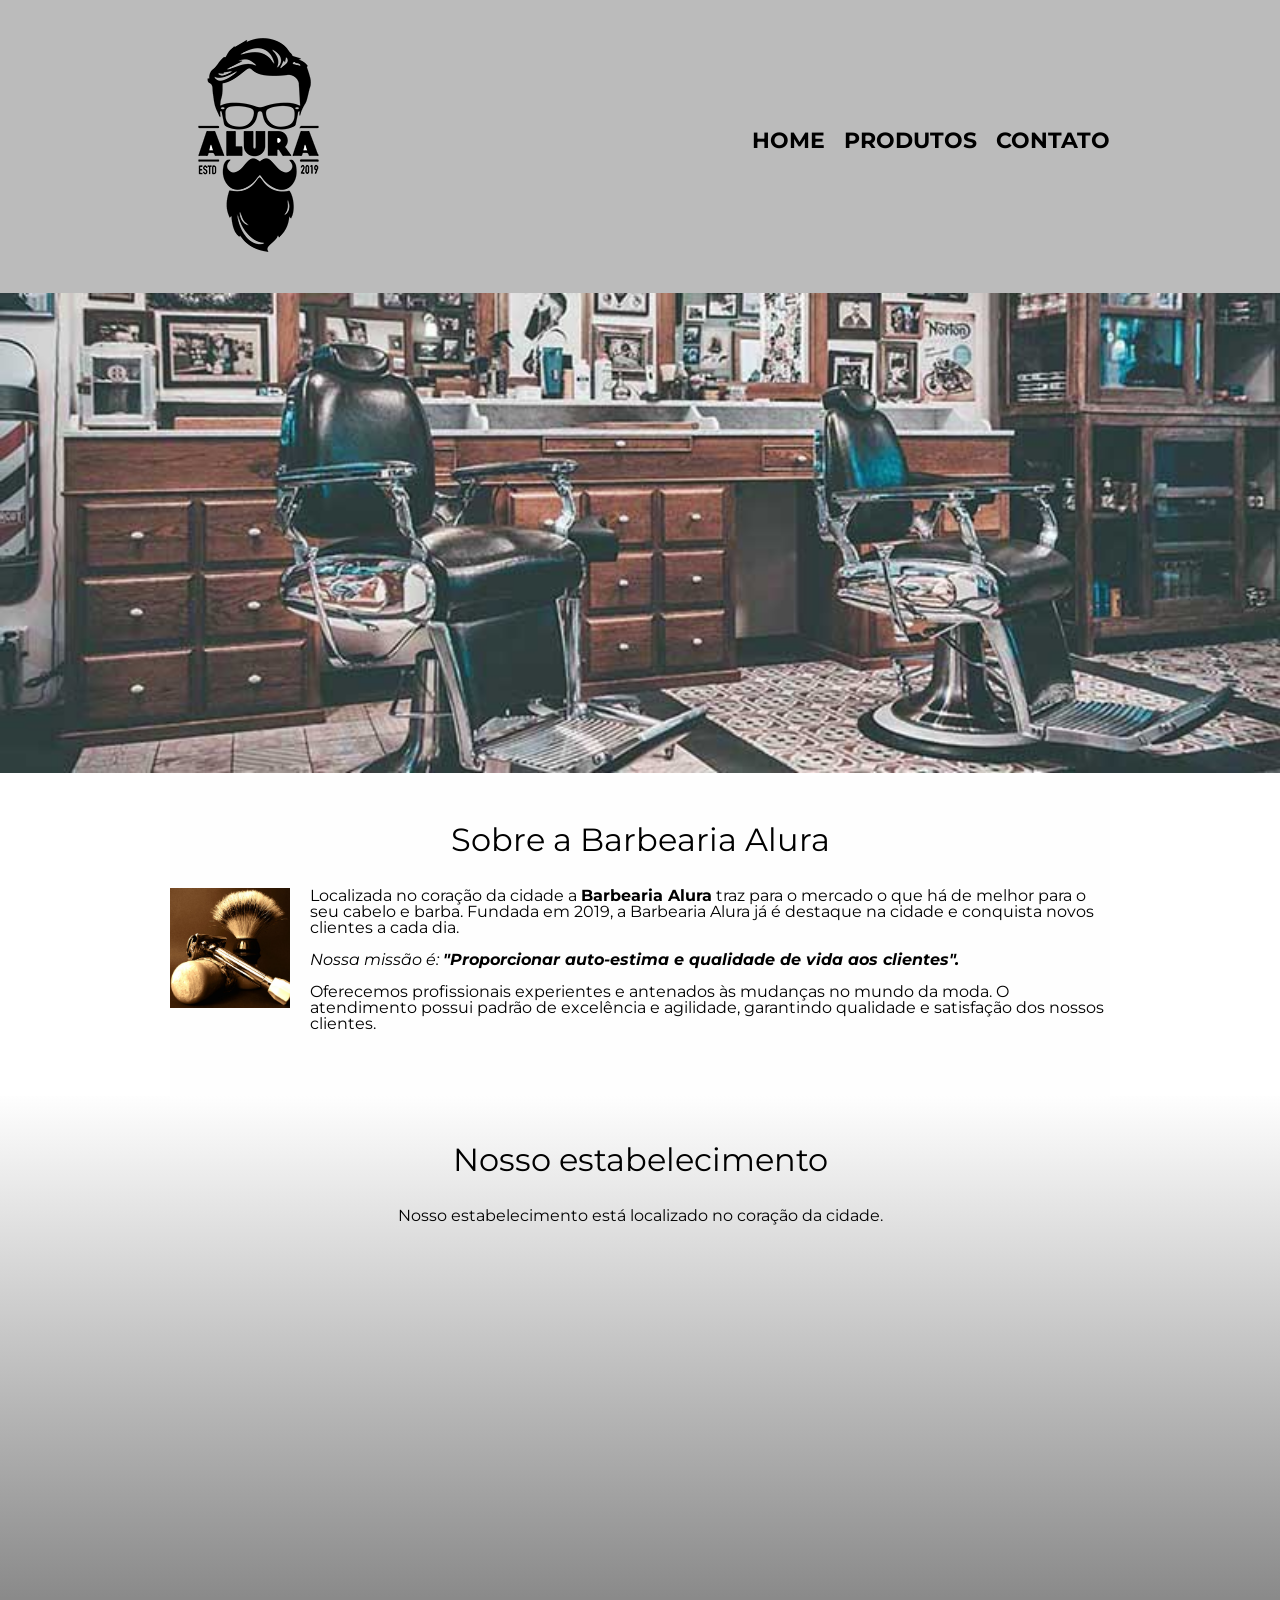
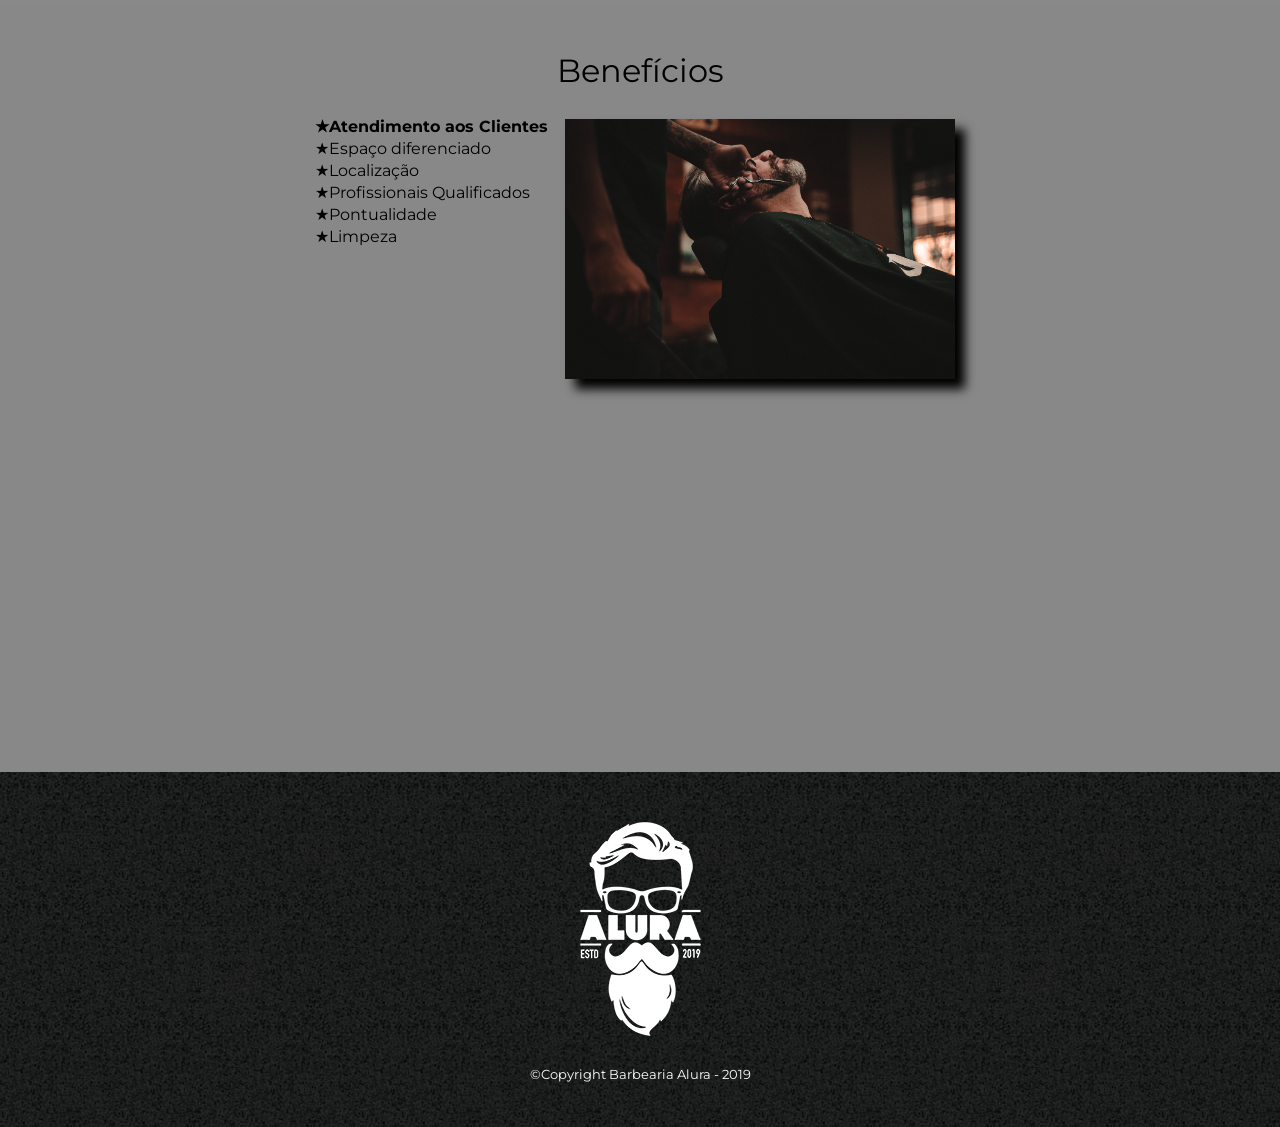
<file: Curso inicial html5 e css3 - Alura/index.html>
<!DOCTYPE html>
<html lang="pt-br">
<head>
	<meta charset="utf-8">
	<meta name="viewport" content="width=device-width, initial-scale = 1.0">
	<title>Barbearia Alura</title>
	<link rel="stylesheet" type="text/css" href="reset.css">
	<link rel="stylesheet" type="text/css" href="style.css">
	<link href="https://fonts.googleapis.com/css2?family=Montserrat&display=swap" rel="stylesheet">
</head>
<body>
	<header>
		<div class="caixa">
			<h1><img src="logo.png" alt="Imagem da logo da barbearia."></h1>

			<nav>
				<ul>
					<a href="index.html"><li>Home</li></a>
					<a href="produtos.html"><li>Produtos</li></a>
					<a href="contato.html"><li>Contato</li></a>
				</ul>
			</nav>
		</div>
	</header>
	<img class = "banner" src="banner.jpg" alt="Imagem banner da barbearia.">
	<main>
		<section class="sobre corFundo">
			<h3 class="titulo-principal">Sobre a Barbearia Alura</h3>
			<img src="utensilios.jpg">
			<p>Localizada no coração da cidade a <strong>Barbearia Alura</strong> traz para o mercado o que há de melhor para o seu cabelo e barba. Fundada em 2019, a Barbearia Alura já é destaque na cidade e conquista novos clientes a cada dia.</p>
			<p id="missao">Nossa missão é: <em><strong>"Proporcionar auto-estima e qualidade de vida aos clientes".</em></strong></p>
			<p>Oferecemos profissionais experientes e antenados às mudanças no mundo da moda. O atendimento possui padrão de excelência e agilidade, garantindo qualidade e satisfação dos nossos clientes.</p>
		</section>

		<section class="estabelecimento">
			<h3 class="titulo-principal">Nosso estabelecimento</h3>
			<div>
				<p>Nosso estabelecimento está localizado no coração da cidade.</p>
				<iframe class="mapa" src="https://www.google.com/maps/embed?pb=!1m18!1m12!1m3!1d3656.448598132935!2d-46.634658748903426!3d-23.58823936839658!2m3!1f0!2f0!3f0!3m2!1i1024!2i768!4f13.1!3m3!1m2!1s0x94ce5a2b2ed7f3a1%3A0xab35da2f5ca62674!2sCaelum%20-%20Escola%20de%20Tecnologia!5e0!3m2!1spt-BR!2sbr!4v1596635737636!5m2!1spt-BR!2sbr" width="940" height="300" frameborder="0" style="border:0;" allowfullscreen="" aria-hidden="false" tabindex="0"></iframe>
			</div>
		</section>

		<section class="beneficios">
			<h3 class="titulo-principal">Benefícios</h3>
			<div>
				<ul>
					<li>Atendimento aos Clientes</li>
					<li>Espaço diferenciado</li>
					<li>Localização</li>
					<li>Profissionais Qualificados</li>
					<li>Pontualidade</li>
					<li>Limpeza</li>
				</ul>
				<img src="beneficios.jpg">
			</div>
			<iframe class="video" width="550" height="310" src="https://www.youtube.com/embed/wcVVXUV0YUY" frameborder="0" allow="accelerometer; autoplay; encrypted-media; gyroscope; picture-in-picture" allowfullscreen></iframe>
		</section>
	</main>
	<footer>
		<div class="rodape">
			<img src="logo-branco.png">
			<p>&copy;Copyright Barbearia Alura - 2019</p>
		</div>
	</footer>
</body>
</html>
</file>
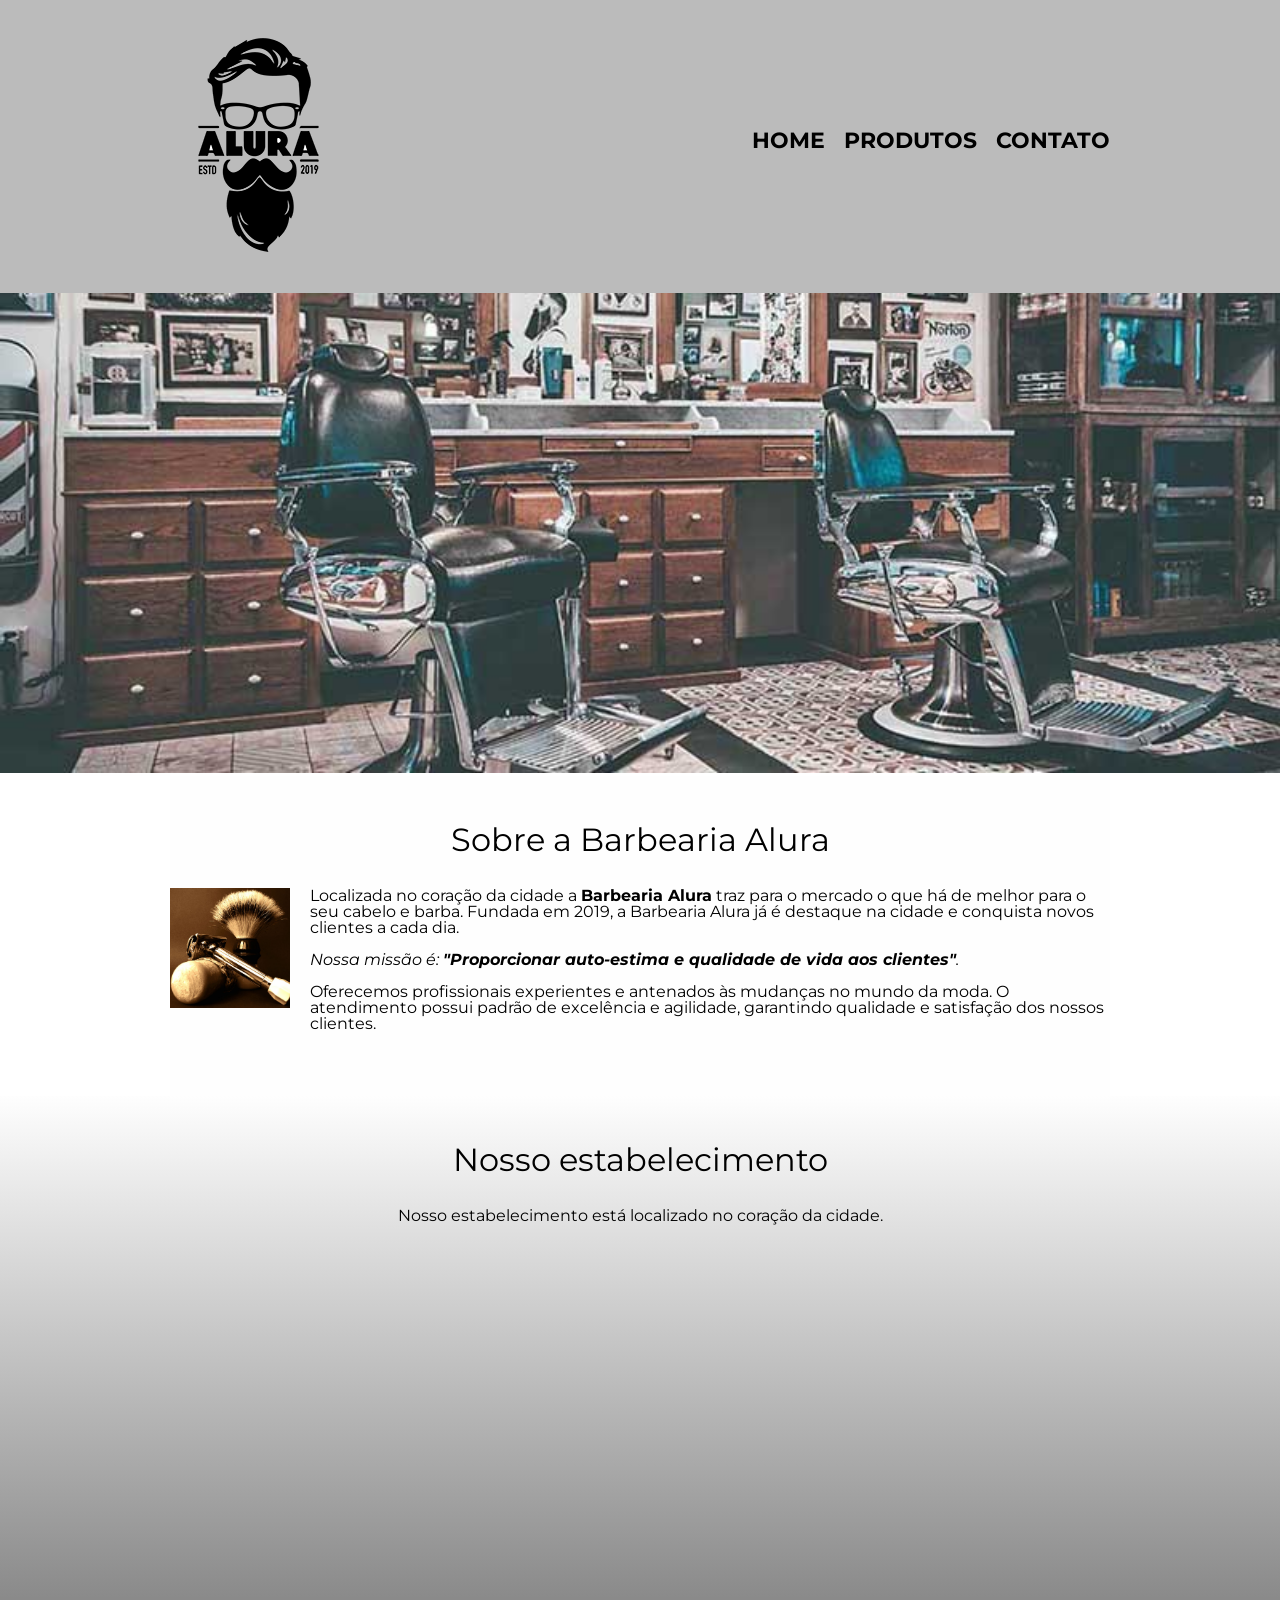
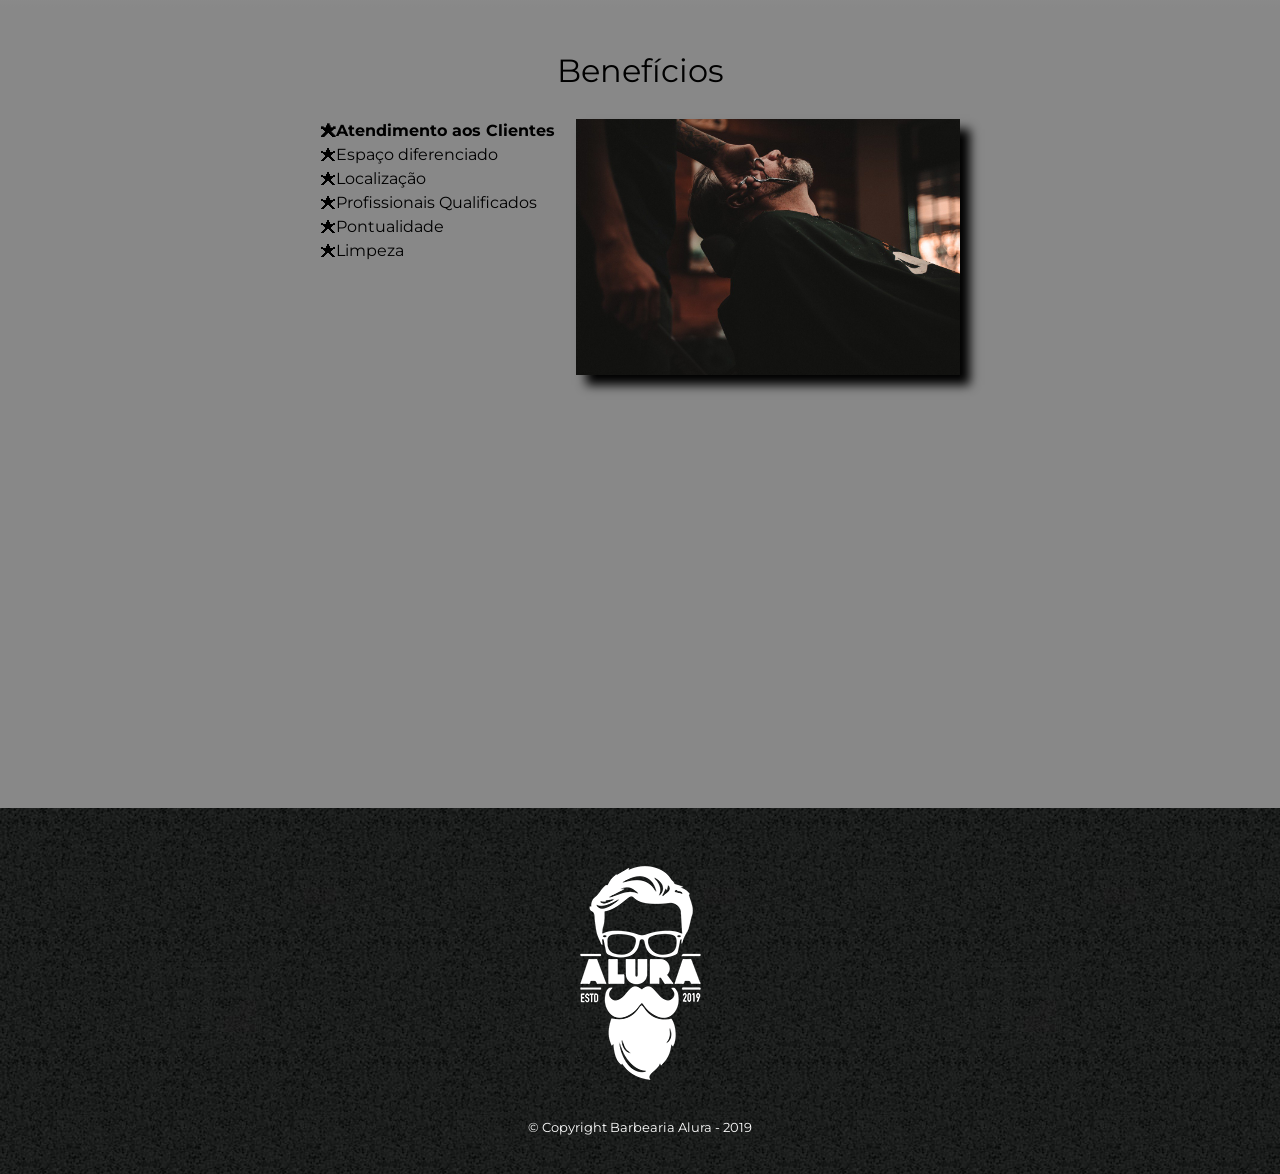
<file: Curso inicial html5 e css3 - Alura/gabarito/index.html>
<!DOCTYPE html>
<html lang="pt-br">
	<head>
		<meta charset="UTF-8">
		<meta name="viewport" content="width=device-width">
		<title>Barbearia Alura</title>

		<link rel="stylesheet" href="reset.css">
		<link rel="stylesheet" href="style.css">
		<link href="https://fonts.googleapis.com/css?family=Montserrat&display=swap" rel="stylesheet">
	</head>

	<body>
		<header>
			<div class="caixa">
				<h1><img src="logo.png"></h1>

				<nav>
					<ul>
						<li><a href="index.html">Home</a></li>
						<li><a href="produtos.html">Produtos</a></li>
						<li><a href="contato.html">Contato</a></li>
					</ul>
				</nav>
			</div>
		</header>

		<img class="banner" src="banner.jpg">

		<main>
			<section class="principal">
				<h2 class="titulo-principal">Sobre a Barbearia Alura</h2>

				<img class="utensilios" src="utensilios.jpg" alt="Utensilios de um barbeiro.">
		 
				<p>Localizada no coração da cidade a <strong>Barbearia Alura</strong> traz para o mercado o que há de melhor para o seu cabelo e barba. Fundada em 2019, a Barbearia Alura já é destaque na cidade e conquista novos clientes a cada dia.</p>

				<p id="missao"><em>Nossa missão é: <strong>"Proporcionar auto-estima e qualidade de vida aos clientes"</strong>.</em></p>

				<p>Oferecemos profissionais experientes e antenados às mudanças no mundo da moda. O atendimento possui padrão de excelência e agilidade, garantindo qualidade e satisfação dos nossos clientes.</p>
			</section>

			<section class="mapa">
				<h3 class="titulo-principal">Nosso estabelecimento</h3>
				<p>Nosso estabelecimento está localizado no coração da cidade.</p>

				<div class="mapa-conteudo">
					<iframe src="https://www.google.com/maps/embed?pb=!1m18!1m12!1m3!1d3656.4483278365396!2d-46.63466568562861!3d-23.588249068469487!2m3!1f0!2f0!3f0!3m2!1i1024!2i768!4f13.1!3m3!1m2!1s0x94ce5a2b2ed7f3a1%3A0xab35da2f5ca62674!2sCaelum!5e0!3m2!1spt-BR!2sbr!4v1568814489656!5m2!1spt-BR!2sbr" width="100%" height="300" frameborder="0" style="border:0;" allowfullscreen=""></iframe>
				</div>
			</section>

			<section class="beneficios">
				<h3 class="titulo-principal">Benefícios</h3>

				<div class="conteudo-beneficios">
					<ul class="lista-beneficios">
						<li class="itens">Atendimento aos Clientes</li>
						<li class="itens">Espaço diferenciado</li>
						<li class="itens">Localização</li>
						<li class="itens">Profissionais Qualificados</li>
						<li class="itens">Pontualidade</li>
						<li class="itens">Limpeza</li>
					</ul><img src="beneficios.jpg" class="imagem-beneficios">
				</div>

				<div class="video">
					<iframe width="100%" height="315" src="https://www.youtube.com/embed/wcVVXUV0YUY" frameborder="0" allow="accelerometer; autoplay; encrypted-media; gyroscope; picture-in-picture" allowfullscreen></iframe>
				</div>
			</section>
		</main>

		<footer>
			<img src="logo-branco.png">
			<p class="copyright">&copy; Copyright Barbearia Alura - 2019</p>
		</footer>
	</body>
</html>
</file>
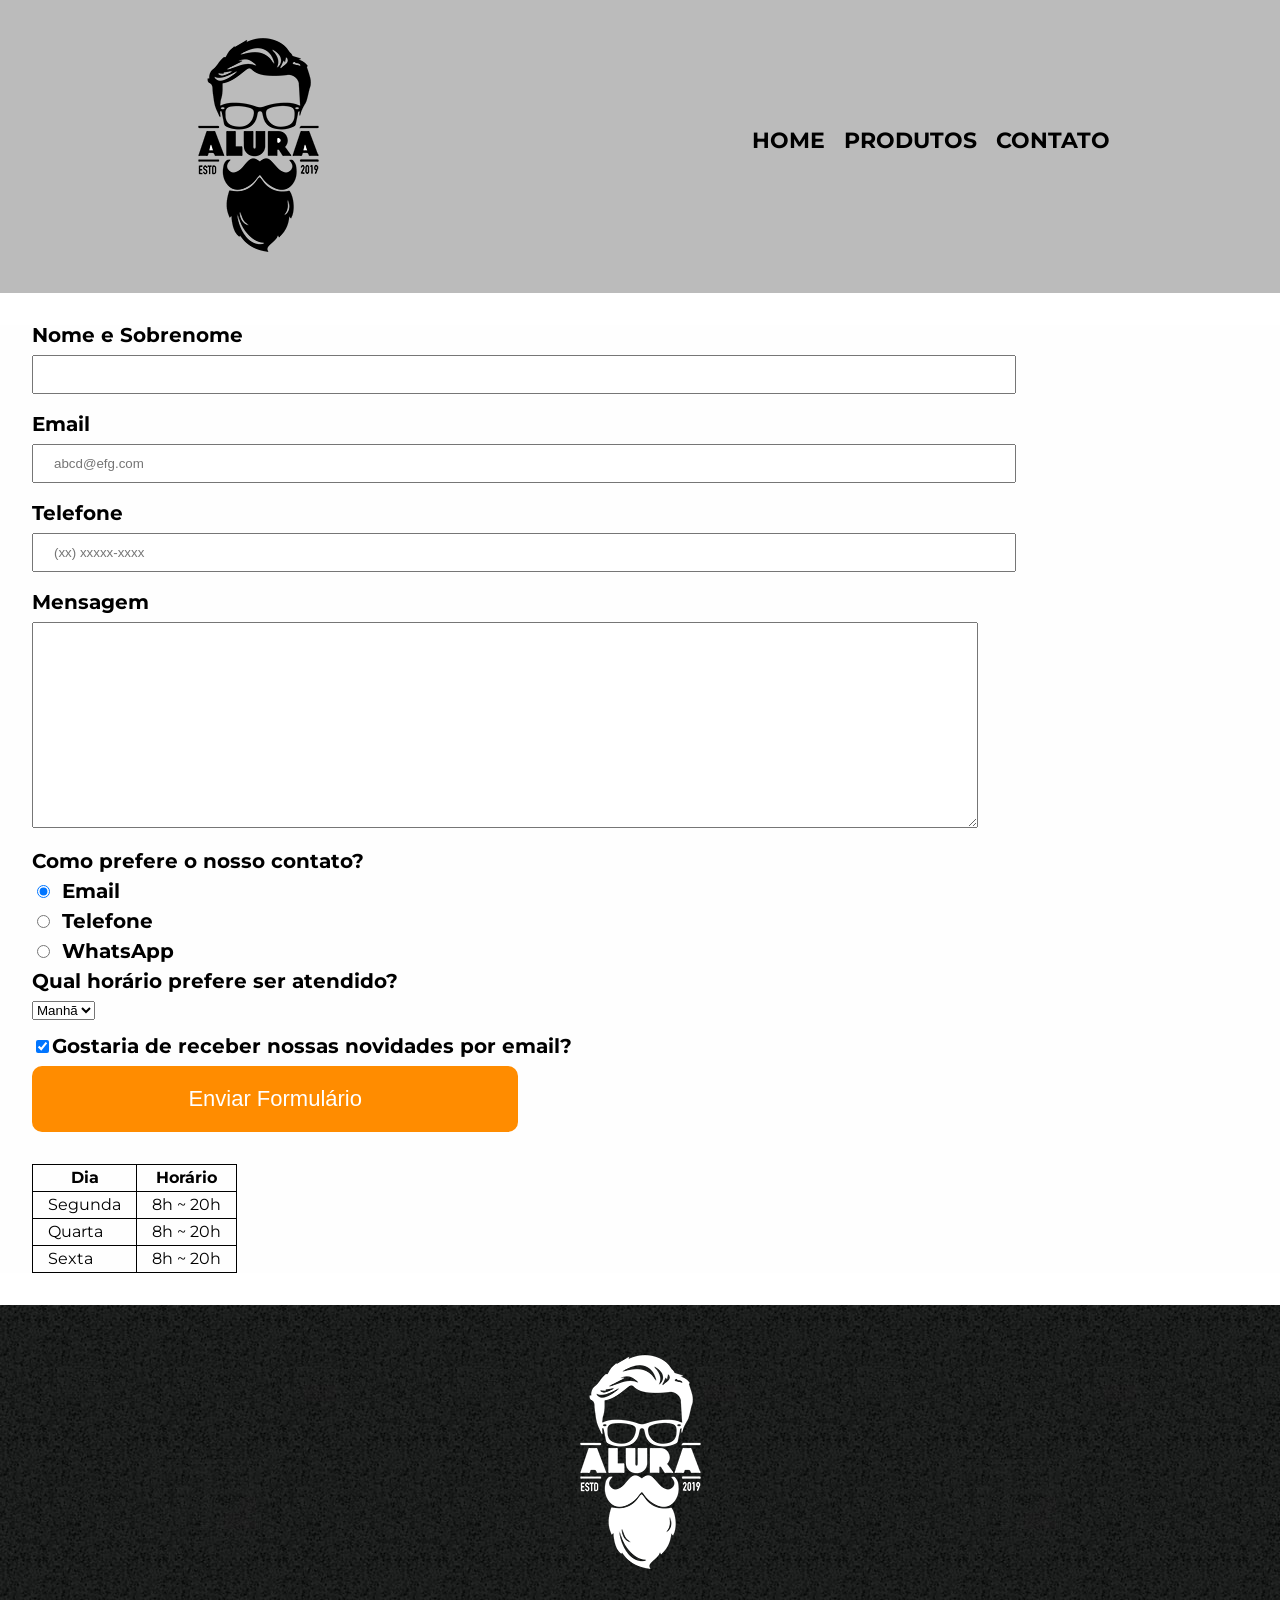
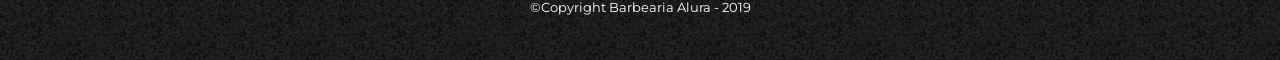
<file: Curso inicial html5 e css3 - Alura/contato.html>
<!DOCTYPE html>
<html lang="pt-br">
<head>
	<meta charset="utf-8">
	<meta name="viewport" content="width=device-width, initial-scale=1.0">
	<title>Barbearia Alura</title>
	<link rel="stylesheet" type="text/css" href="reset.css">
	<link rel="stylesheet" type="text/css" href="style.css">
	<link href="https://fonts.googleapis.com/css2?family=Montserrat&display=swap" rel="stylesheet">
</head>
<body>
	<header>
		<div class="caixa">
			<h1><img src="logo.png" alt="Imagem da logo da barbearia."></h1>

			<nav>
				<ul>
					<a href="index.html"><li>Home</li></a>
					<a href="produtos.html"><li>Produtos</li></a>
					<a href="contato.html"><li>Contato</li></a>
				</ul>
			</nav>
		</div>
	</header>
	<main class="corFundo">
		<form class="usuarioForm">
			<section class="infoUsuario">
				<label for="nomeSobrenome">Nome e Sobrenome</label>
				<input type="text" id="nomeSobrenome" required>

				<label for="email">Email</label>
				<input type="text" id="email" placeholder="abcd@efg.com" required>

				<label for="telefone">Telefone</label>
				<input type="text" id="telefone" placeholder="(xx) xxxxx-xxxx" required>

				<label for="areaTexto">Mensagem</label>
				<textarea id="areaTexto"></textarea>
			</section>

			<fieldset class="contato">
				<legend>Como prefere o nosso contato?</legend>
				<div>
					<input type="radio" name="contatoInf" id="radioEmail" checked>
					<label for="radioEmail">Email</label>
				</div>

				<div class="telefone">
					<input type="radio" name="contatoInf" id="radioTelefone">
					<label for="radioTelefone">Telefone</label>
				</div>
				
				<div>
					<input type="radio" name="contatoInf" id="radioWpp">
					<label for="radioWpp">WhatsApp</label>
				</div>
			</fieldset>

			<fieldset class="horario">
				<legend>Qual horário prefere ser atendido?</legend>
				<select name="horarioEscolhido">
					<option>Manhã</option>
					<option>Tarde</option>
					<option>Noite</option>
				</select>
			</fieldset>

			<label class="novidades"><input type="checkbox" name="contatoEmail" checked>Gostaria de receber nossas novidades por email?</label>

			<input type="submit" value="Enviar Formulário" id="enviar">
		</form>

		<table class="horarios">
			<thead>
				<tr>
					<th>Dia</th>
					<th>Horário</th>
				</tr>
			</thead>
				<tr>
					<td>Segunda</td>
					<td>8h ~ 20h</td>
				</tr>
				<tr>
					<td>Quarta</td>
					<td>8h ~ 20h</td>
				</tr>
				<tr>
					<td>Sexta</td>
					<td>8h ~ 20h</td>
				</tr>
		</table>


	</main>
	<footer>
		<div class="rodape">
			<img src="logo-branco.png">
			<p>&copy;Copyright Barbearia Alura - 2019</p>
		</div>
	</footer>
</body>
</html>
</file>
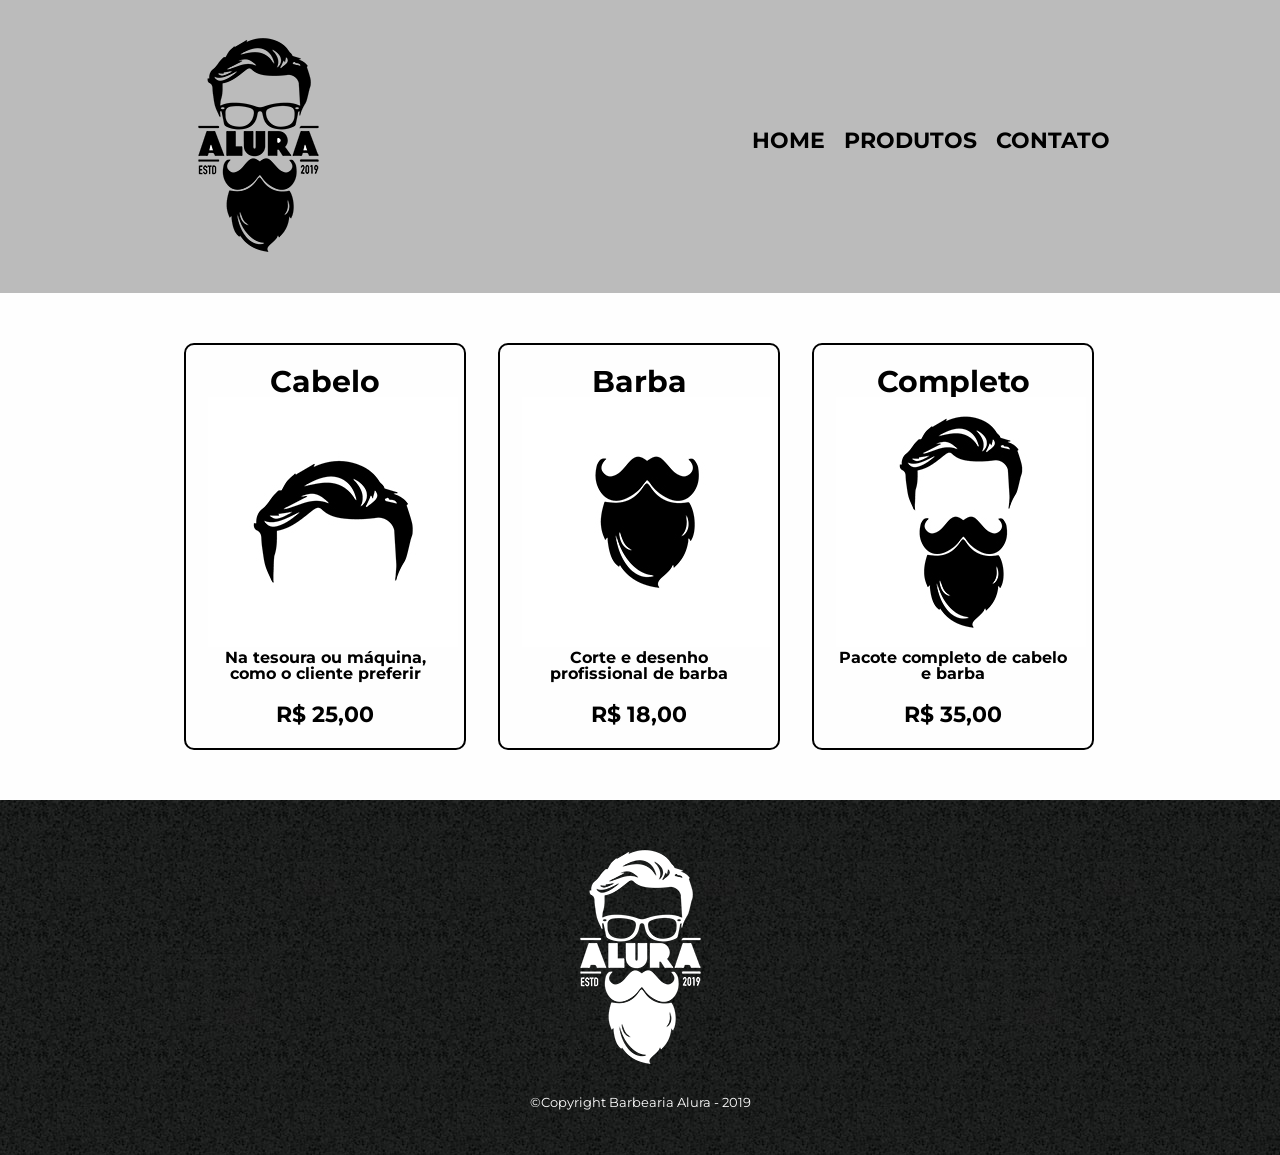
<file: Curso inicial html5 e css3 - Alura/produtos.html>
<!DOCTYPE html>
<html lang="pt-br">
<head>
	<meta charset="utf-8">
	<meta name="viewport" content="width=device-width, initial-scale=1.0">
	<title>Barbearia Alura</title>
	<link rel="stylesheet" type="text/css" href="reset.css">
	<link rel="stylesheet" type="text/css" href="style.css">
	<link href="https://fonts.googleapis.com/css2?family=Montserrat&display=swap" rel="stylesheet">
</head>
<body>
	<header>
		<div class="caixa">
			<h1><img src="logo.png" alt="Imagem da logo da barbearia."></h1>

			<nav>
				<ul>
					<a href="index.html"><li>Home</li></a>
					<a href="produtos.html"><li>Produtos</li></a>
					<a href="contato.html"><li>Contato</li></a>
				</ul>
			</nav>
		</div>
	</header>
	<main class="corFundo">
		<ul class="itens">
			<li>
				<h2>Cabelo</h2>
				<img src="cabelo.jpg">
				<p class="descricao-box">Na tesoura ou máquina, como o cliente preferir</p>
				<p class="valor-box">R$ 25,00</p>
			</li>
			<li>
				<h2>Barba</h2>
				<img src="barba.jpg">
				<p class="descricao-box">Corte e desenho profissional de barba</p>
				<p class="valor-box">R$ 18,00</p>
			</li>
			<li>
				<h2>Completo</h2>
				<img src="cabelo+barba.jpg">
				<p class="descricao-box">Pacote completo de cabelo e barba</p>
				<p class="valor-box">R$ 35,00</p>
			</li>
		</ul>
	</main>
	<footer>
		<div class="rodape">
			<img src="logo-branco.png">
			<p>&copy;Copyright Barbearia Alura - 2019</p>
		</div>
	</footer>
</body>
</html>
</file>
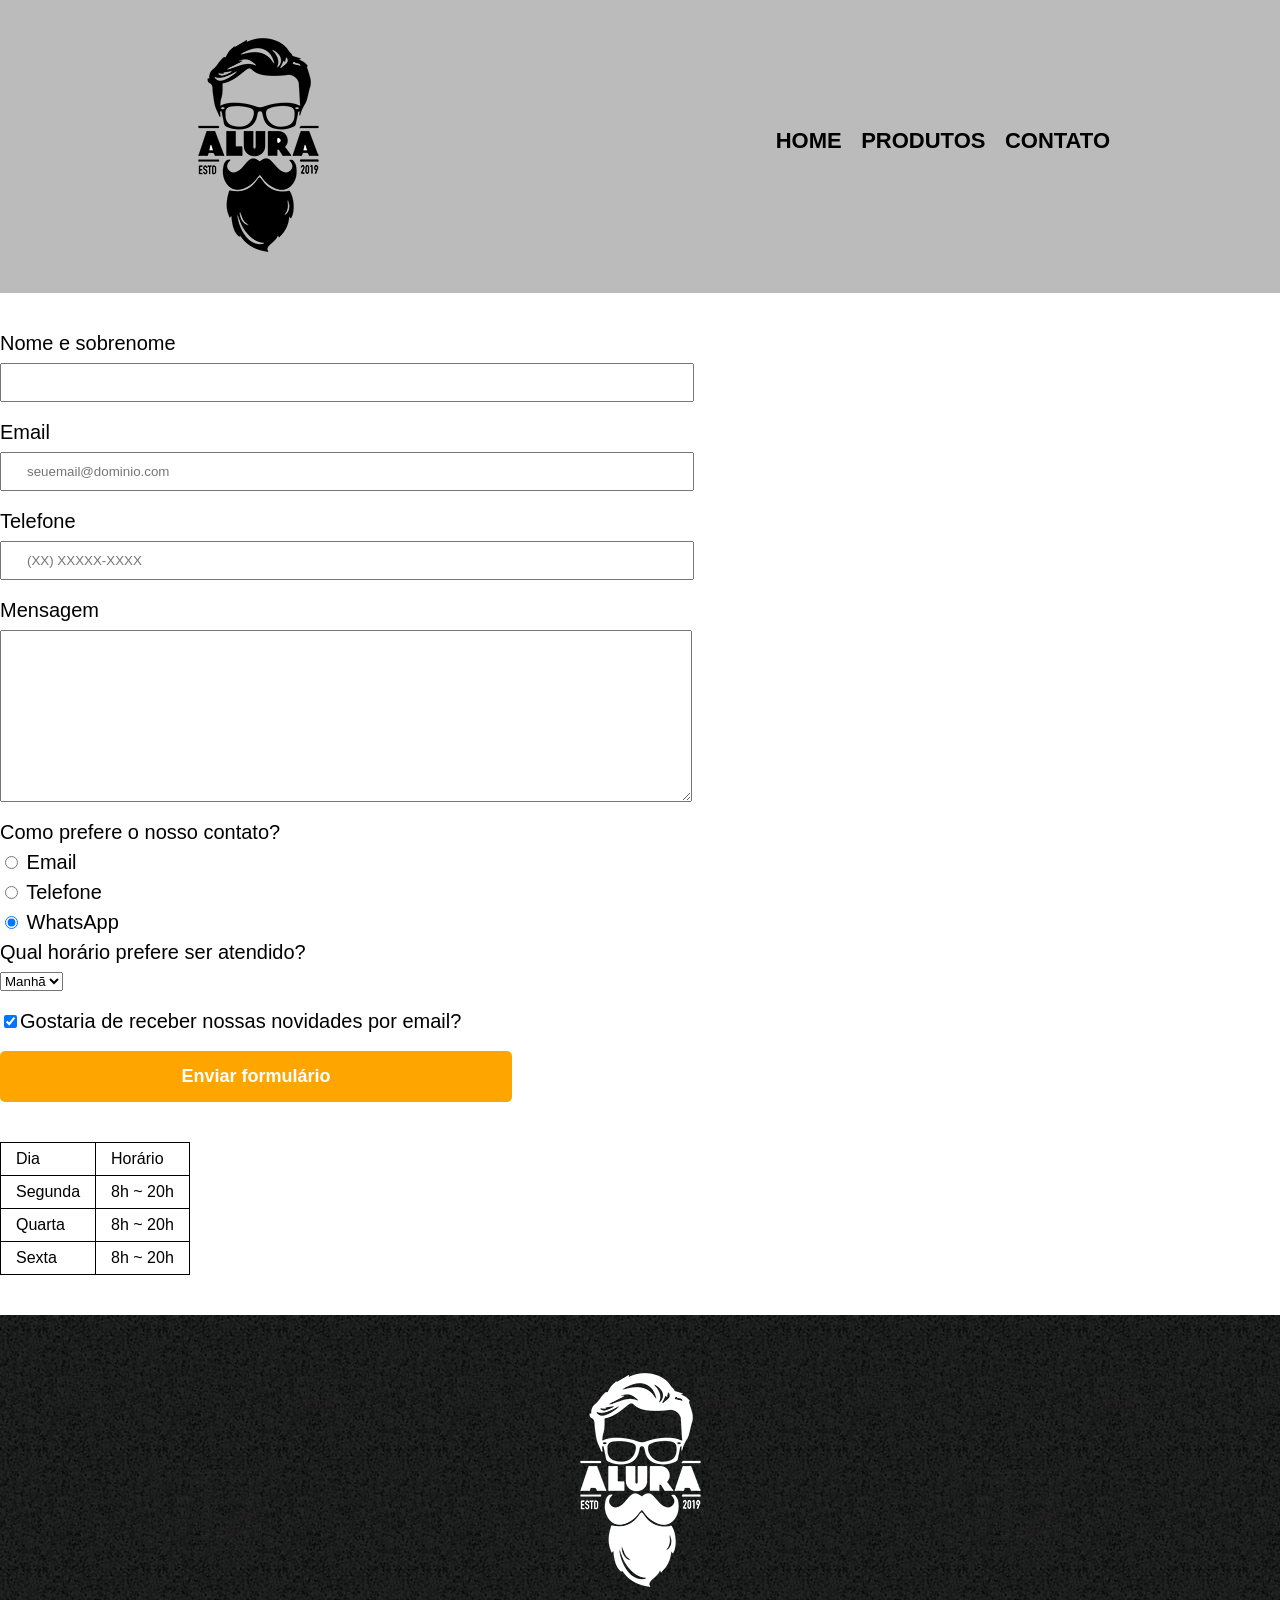
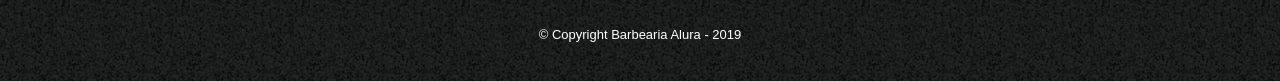
<file: Curso inicial html5 e css3 - Alura/gabarito/contato.html>
<!DOCTYPE html>
<html>
	<head>
		<meta charset="UTF-8">
		<title>Contato - Barbearia Alura</title>

		<link rel="stylesheet" href="reset.css">
		<link rel="stylesheet" href="style.css">
	</head>
	<body>
		<header>
			<div class="caixa">
				<h1><img src="logo.png" alt="Logo da Barbearia Alura"></h1>

				<nav>
					<ul>
						<li><a href="index.html">Home</a></li>
						<li><a href="produtos.html">Produtos</a></li>
						<li><a href="contato.html">Contato</a></li>
					</ul>
				</nav>
			</div>
		</header>

		<main>
			<form>
				<label for="nomesobrenome">Nome e sobrenome</label>
				<input type="text" id="nomesobrenome" class="input-padrao" required>

				<label for="email">Email</label>
				<input type="email" id="email" class="input-padrao" required placeholder="seuemail@dominio.com">

				<label for="telefone">Telefone</label>
				<input type="tel" id="telefone" class="input-padrao" required placeholder="(XX) XXXXX-XXXX">

				<label for="mensagem">Mensagem</label>
				<textarea cols="70" rows="10" id="mensagem" class="input-padrao" required></textarea>

				<fieldset>
					<legend>Como prefere o nosso contato?</legend>
					<label for="radio-email"><input type="radio" name="contato" value="email" id="radio-email"> Email</label>
					
					<label for="radio-telefone"><input type="radio" name="contato" value="telefone" id="radio-telefone"> Telefone</label>
					
					<label for="radio-whatsapp"><input type="radio" name="contato" value="whatsapp" id="radio-whatsapp" checked> WhatsApp</label>
				</fieldset>

				<fieldset>
					<legend>Qual horário prefere ser atendido?</legend>
					<select>
						<option>Manhã</option>
						<option>Tarde</option>
						<option>Noite</option>
					</select>
				</fieldset>

				<label class="checkbox"><input type="checkbox" checked>Gostaria de receber nossas novidades por email?</label>

				<input type="submit" value="Enviar formulário" class="enviar">
			</form>

			<table>
				<tr>
					<td>Dia</td>
					<td>Horário</td>
				</tr>
				<tr>
					<td>Segunda</td>
					<td>8h ~ 20h</td>
				</tr>
				<tr>
					<td>Quarta</td>
					<td>8h ~ 20h</td>
				</tr>
				<tr>
					<td>Sexta</td>
					<td>8h ~ 20h</td>
				</tr>
			</table>
		</main>

		<footer>
			<img src="logo-branco.png" alt="Logo da Barbearia Alura">
			<p class="copyright">&copy; Copyright Barbearia Alura - 2019</p>
		</footer>
	</body>
</html>
</file>
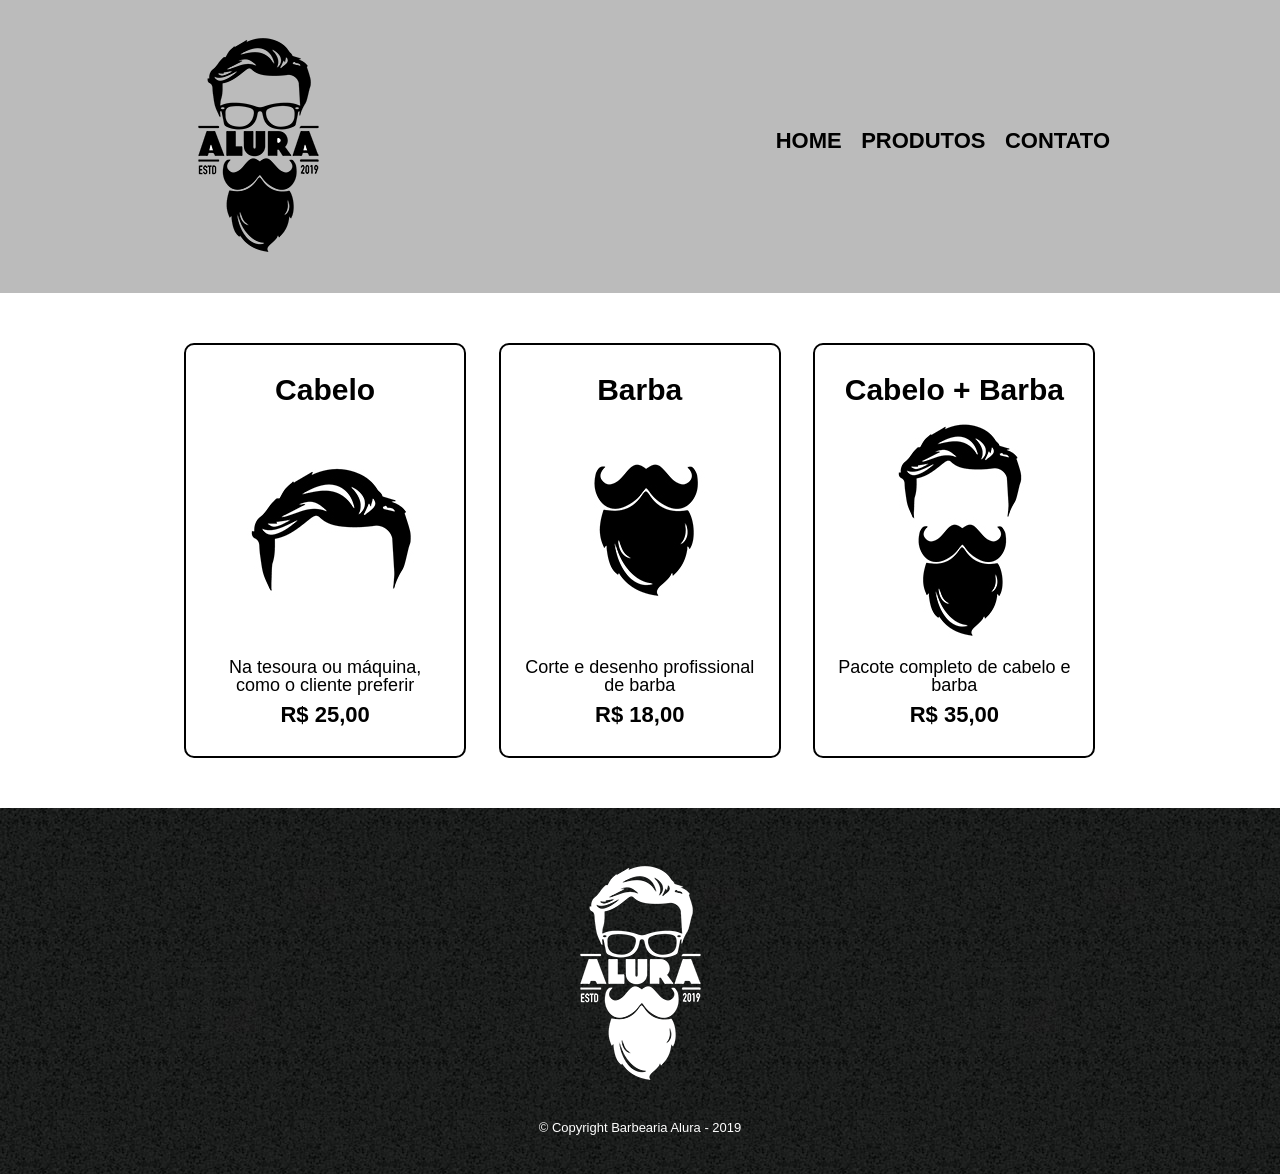
<file: Curso inicial html5 e css3 - Alura/gabarito/produtos.html>
<!DOCTYPE html>
<html>
	<head>
		<meta charset="UTF-8">
		<title>Produtos - Barbearia Alura</title>

		<link rel="stylesheet" href="reset.css">
		<link rel="stylesheet" href="style.css">
	</head>
	<body>
		<header>
			<div class="caixa">
				<h1><img src="logo.png"></h1>

				<nav>
					<ul>
						<li><a href="index.html">Home</a></li>
						<li><a href="produtos.html">Produtos</a></li>
						<li><a href="contato.html">Contato</a></li>
					</ul>
				</nav>
			</div>
		</header>

		<main>
			<ul class="produtos">
				<li>
					<h2>Cabelo</h2>
					<img src="cabelo.jpg">
					<p class="produto-descricao">Na tesoura ou máquina, como o cliente preferir</p>
					<p class="produto-preco">R$ 25,00</p>
				</li>
				<li>
					<h2>Barba</h2>
					<img src="barba.jpg">
					<p class="produto-descricao">Corte e desenho profissional de barba</p>
					<p class="produto-preco">R$ 18,00</p>
				</li>
				<li>
					<h2>Cabelo + Barba</h2>
					<img src="cabelo+barba.jpg">
					<p class="produto-descricao">Pacote completo de cabelo e barba</p>
					<p class="produto-preco">R$ 35,00</p>
				</li>
			</ul>
		</main>

		<footer>
			<img src="logo-branco.png">
			<p class="copyright">&copy; Copyright Barbearia Alura - 2019</p>
		</footer>
	</body>
</html>
</file>
<file: Curso inicial html5 e css3 - Alura/style.css>
body {
	font-family: 'Montserrat', sans-serif;
}

header {
	background: #BBBBBB;
	padding: 20px 0;
}

.caixa {
	position: relative;
	width: 940px;
	margin: 0 auto;
}

nav {
	position: absolute;
	top: 110px;
	right: 0;
}

nav li {
	display: inline;
	margin: 0 0 0 15px;
}

nav a {
	text-decoration: none;
	font-size: 22px;
	text-transform: uppercase;
	color: black;
	font-weight: bold;
}

nav a:hover {
	color: yellow;
	text-decoration: underline;
}

.corFundo {
	background: #FEFEFE;
}

/* ------ Referente a página Index ----- */

.banner {
	width: 100%;
}

.sobre {
	width: 940px;
	margin: 0 auto;
	padding: 3em 0;
}

.sobre img {
	float: left;
	width: 120px;
	padding: 0 20px 20px 0;
}

.sobre p {
	padding: 0 0 1em 0;
}

#missao {
	font-style: italic;
}

.estabelecimento {
	padding: 3em 0;
	background: linear-gradient(#FEFEFE, #888888);
}

.estabelecimento div {
	width: 940px;
	margin: 0 auto;
}

.estabelecimento p {
	text-align: center;
	margin: 0 0 2em;
}

.beneficios {
	padding: 3em 0;
	background: #888888;
}

.beneficios div {
	width: 650px;
	margin: 0 auto;
	position: relative;
}

.beneficios ul {
	position: absolute;
}

.beneficios li {
	margin: 0 0 6px;
}

.beneficios li:first-child {
	font-weight: bold;
}

.beneficios li::before {
	content: "★";
}

.beneficios img {
	width: 60%;
	margin: 0 0 2em 250px;
	box-shadow: 10px 10px 10px black;
	transition: 400ms;
}

.beneficios img:hover {
	opacity: 0.3;
}

.beneficios iframe {
	display: block;
	margin: 0 auto;
}

/* ------------------------------------- */

/* ------ Referente a página Produtos ----- */

.itens {
	width: 940px;
	margin: 0 auto;
	padding: 50px 0;
}

.itens h2 {
	font-size: 30px;
	font-weight: bold;
	
}

.itens li {
	display: inline-block;
	text-align: center;
	box-sizing: border-box;
	margin: 0 1.5%;
	width: 30%;
	padding: 22px;
	border: 2px solid #000000;
	border-radius: 10px;
	transition: 500ms;
}

.itens li:hover {
	border-color: darkorange;
	transform: scale(1.1);
}


.itens li:active {
	border-color: green;
	transition: 0ms;
}

.descricao-box {
	font-weight: bold;
	margin: 0 0 22px;
}

.valor-box {
	font-weight: bold;
	font-size: 22px;
}

/* ---------------------------------------- */

/* ------ Referente a página Contato ----- */

.usuarioForm {
	margin: 2em;
}

label {
	display: block;
	font-weight: bold;
	font-size: 20px;
	margin: 1em 0 0.5em;
}

.infoUsuario input {
	width: 940px;
	padding: 10px 20px;
}

.infoUsuario textarea {
	width: 940px;
	height: 200px;
	margin: 0 0 20px;
}

.contato {
	margin: 0 0 10px;
}

.contato legend {
	font-size: 20px;
	font-weight: bold;
	margin: 0 0 10px;
}

.contato label {
	display: inline;
	margin: 0 0 0 5px;
}

.contato input {
	display: inline-block;
}

.telefone {
	margin: 10px 0 10px;
}

.horario {
	margin: 0 0 16px; ;
}

.novidades {
	font-size: 20px;
	font-weight: bold;
	margin: 0 0 10px;	
}

.horario legend {
	font-size: 20px;
	font-weight: bold;
	margin: 0 0 10px;
}

#enviar {
	background: darkorange;
	color: white;
	width: 40%;
	padding: 20px 30px;
	font-size: 22px;
	transition: 1s;
	border: none;
	border-radius: 10px;
	cursor: pointer;
}

#enviar:hover {
	transform: scale(1.1);
}

.horarios {
	margin: 2em;
}

.horarios th {
	font-weight: bold;
}

.horarios td, th {
	border: 1px solid black;
	padding: 5px 15px;
}

/* --------------------------------------- */

.rodape {
	background: url(bg.jpg);
	padding: 2em 0;
}

footer img {
	display: block;
	margin: 0 auto;
}

footer p {
	color: white;
	text-align: center;
	font-size: 13px;
	margin: 14px 0;
}

em {
	font-style: italic;
}

strong {
	font-weight: bold;
}

.titulo-principal {
	margin: 0 0 1em 0;
	text-align: center;
	font-size: 2em;
	clear: left;
}

@media screen and (max-width: 480px) {
	.caixa {
		width: 100%;
	}

	.caixa h1 {
		text-align: center;
	}	

	nav {
		position: static;
	}

/* ------ Referente a página Index ----- */

.sobre {
	width: 90%;
	padding: 2em 0 1em;
}

.estabelecimento {
	padding: 1em 0;
}

.estabelecimento div {
	width: 100%;
	margin: 0 auto;
}

.mapa {
	width: 90%;
	margin: 0 auto;
	display: block;
}

.beneficios {
	padding: 1em 0 2em;
}

.beneficios div {
	width: 100%;
	text-align: center;
}

.beneficios ul {
	width: 80%;
	margin: 0 20%;
	text-align: left;
	position: static;
}

.beneficios img {
	width: 60%;
	margin: 0 auto 2em;
	box-shadow: 10px 10px 10px black;
	transition: 400ms;
}

.video {
	width: 90%;
}

/* ------------------------------------- */

/* ------ Referente a página Produtos ----- */

.itens {
	width: 100%;
	padding: 0;
}

.itens li {
	display: block;
	width: 70%;
	margin: 50px auto;
}

.itens li > img {
	width: 90%;
}

/* ---------------------------------------- */

/* ------ Referente a página Contato ----- */

.infoUsuario input {
	width: 90%;
}

.infoUsuario textarea {
	width: 100%;
}

#enviar {
	width: 100%;
}

.horarios {
	margin: 2em auto;
}

/* --------------------------------------- */
}
</file>
<file: Curso inicial html5 e css3 - Alura/gabarito/style.css>
body {
	font-family: 'Montserrat', sans-serif;
}

header {
	background: #BBBBBB;
	padding: 20px 0;
}

.caixa {
	position: relative;
	width: 940px;
	margin: 0 auto;
}

nav {
	position: absolute;
	top: 110px;
	right: 0;
}

nav li {
	display: inline;
	margin: 0 0 0 15px;
}

nav a {
	text-transform: uppercase;
	color: #000000;
	font-weight: bold;
	font-size: 22px;
	text-decoration: none;
}

nav a:hover {
	color: #C78C19;
	text-decoration: underline;
}

.produtos {
	width: 940px;
	margin: 0 auto;
	padding: 50px 0;
}

.produtos li {
	display: inline-block;
	text-align: center;
	width: 30%;
	vertical-align: top;
	margin: 0 1.5%;
	padding: 30px 20px;
	box-sizing: border-box;
	border: 2px solid #000000;
	border-radius: 10px;
}

.produtos li:hover {
	border-color: #C78C19;
}

.produtos li:active {
	border-color: #088C19;	
}

.produtos li:hover h2 {
	font-size: 34px;
}

.produtos h2 {
	font-size: 30px;
	font-weight: bold;
}

.produto-descricao {
	font-size: 18px;
}

.produto-preco {
	font-size: 22px;
	font-weight: bold;
	margin-top: 10px;
}

footer {
	text-align: center;
	background: url("bg.jpg");
	padding: 40px 0;
}

.copyright {
	color: #FFFFFF;
	font-size: 13px;
	margin: 20px 0 0;
}

main {
	
}

form {
	margin: 40px 0;
}

form label, form legend {
	display:block;
	font-size: 20px;
	margin: 0 0 10px;
}

.input-padrao {
	display: block;
	margin: 0 0 20px;
	padding: 10px 25px;
	width: 50%;
}

.checkbox {
	margin: 20px 0;
}

.enviar {
	width:40%;
	padding: 15px 0;
	background: orange;
	color: white;
	font-weight: bold;
	font-size: 18px;
	border: none;
	border-radius: 5px;
	transition: 1s all;
	cursor: pointer;
}

.enviar:hover {
	background: darkorange;
	transform: scale(1.2);
}

table {
	margin: 20px 0 40px;
}

thead {
	background: #555555;
	color: white;
	font-weight: bold;
}

td, th {
	border: 1px solid #000000;
	padding: 8px 15px;
}


/* css da página inicial */
.banner {
	width:100%;
}

.titulo-principal {
	text-align: center;
	font-size: 2em;
	margin: 0 0 1em;
	clear: left;
}

.principal {
	padding: 3em 0;
	background: #FEFEFE;
	width: 940px;
	margin: 0 auto;
}

.principal p {
	margin: 0 0 1em;
}

.principal strong {
	font-weight: bold;
}

.principal em {
	font-style: italic;
}

.utensilios {
	width: 120px;
	float: left;
	margin: 0 20px 20px 0;
}

.mapa {
	padding: 3em 0;
	background: linear-gradient(#FEFEFE, #888888);
}

.mapa-conteudo {
	width: 940px;
	margin: 0 auto;
}

.mapa p {
	margin: 0 0 2em;
	text-align: center;
}

.beneficios {
	padding: 3em 0;
	background: #888888;
}

.conteudo-beneficios {
	width: 640px;
	margin: 0 auto;
}

.lista-beneficios {
	width: 40%;
	display: inline-block;
	vertical-align: top;
}

.itens {
	line-height: 1.5;
}

.itens:first-child {
	font-weight: bold;
}

.itens:before {
	content: "🟊";
}

.imagem-beneficios {
	width: 60%;
	opacity: 1;
	transition: 400ms;
	box-shadow: 10px 10px 10px 0 #000000;
}

.imagem-beneficios:hover {
	opacity: 0.3;
}

.video {
	width: 560px;
	margin: 2em auto;
}

@media screen and (max-width: 480px) {
	.caixa, .principal, .conteudo-beneficios, .mapa-conteudo, .video {
		width: auto;
	}

	h1 {
		text-align: center;
	}

	nav {
		position: static;
	}

	.lista-beneficios, .imagem-beneficios {
		width: 100%;
	}
}
</file>
